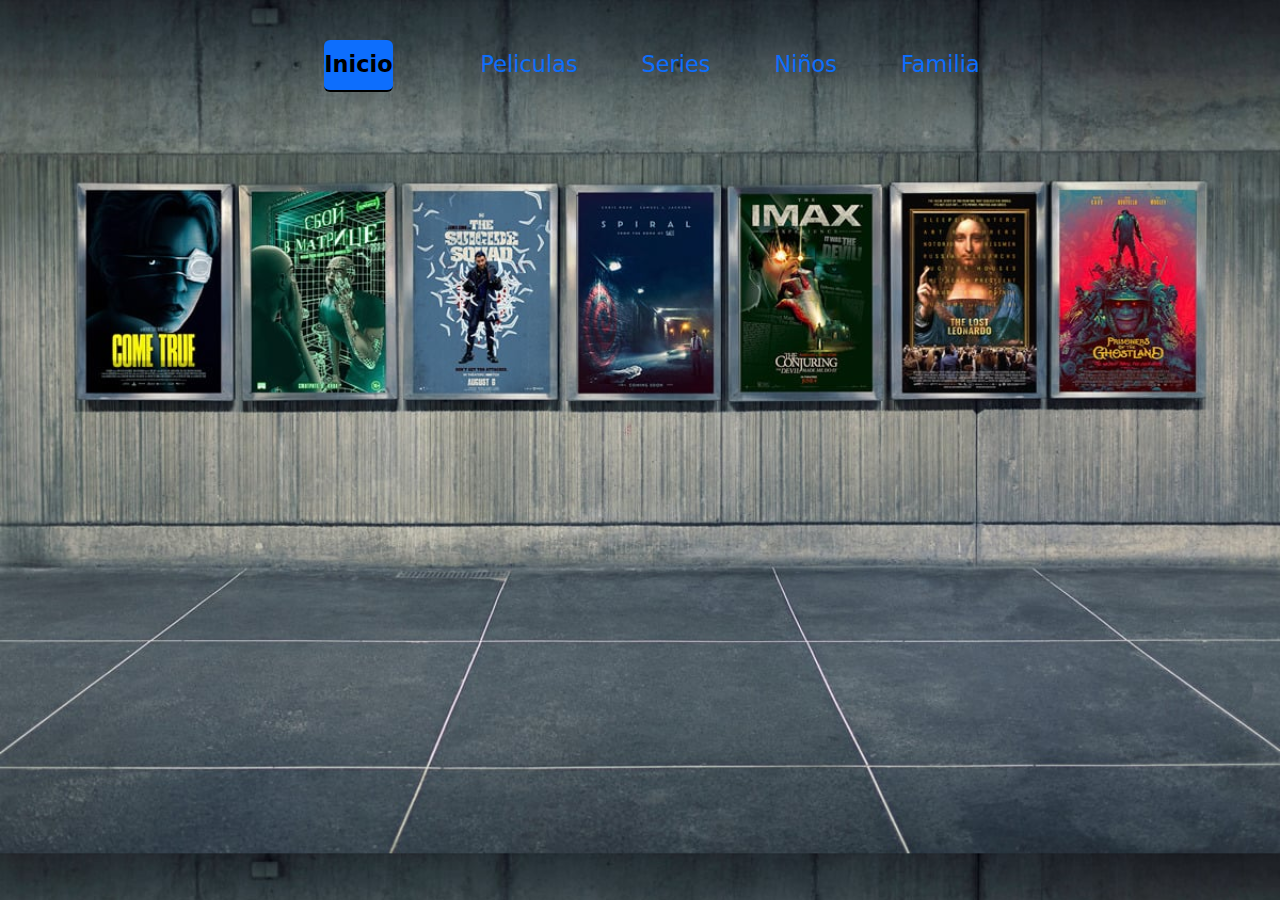
<file: frontend/pagina/peliculas.html>
<!DOCTYPE html>
<html lang="en">
<head>
    <meta charset="UTF-8">
    <meta name="viewport" content="width=device-width, initial-scale=1.0">
    <link href="https://cdn.jsdelivr.net/npm/bootstrap@5.3.3/dist/css/bootstrap.min.css" rel="stylesheet" integrity="sha384-QWTKZyjpPEjISv5WaRU9OFeRpok6YctnYmDr5pNlyT2bRjXh0JMhjY6hW+ALEwIH" crossorigin="anonymous">
    <link rel="stylesheet" href="../styles/pelicula.css">
    <link rel="stylesheet" href="../styles/estilos.css">
    <title>SodaRey-Peliculas</title>
</head>
<body>
   
      <div class="nav nav-pills nav-fill d-flex justify-content-center">
        <ul class="nav nav-underline">
          <li class="nav-item px-5">
            <a class="nav-link active" aria-current="page" href="#">Inicio</a>
          </li>
          <li class="nav-item px-4">
            <a class="nav-link" href="#">Peliculas</a>
          </li>
          <li class="nav-item px-4">
            <a class="nav-link" href="#">Series</a>
          </li>
          <li class="nav-item px-4">
            <a class="nav-link" href="#">Niños</a>
          </li>
          <li class="nav-item px-4">
            <a class="nav-link" href="#">Familia</a>
          </li>
      
        </ul>
      </div>
    <div class="row" id="peliculasTarjeta">

    </div>

    <script type="module" src="../js/peliculas.js"></script>
</body>
</html>
</file>
<file: frontend/styles/pelicula.css>
img{
    width: 150px;
    height: 350px;
}
</file>
<file: frontend/styles/estilos.css>
body{
    background-image: url(../imagen/Best-Movie-Posters-2021.jpg);
    background-size: cover;

}
.titulo h1{
    display: flex;
    justify-content: center;  
    color:  rgb(255, 255, 255);  
    font-size: 40px;
    font-family:'Franklin Gothic Medium', 'Arial Narrow', Arial, sans-serif;
    background: linear-gradient(45deg, #002fec, #ffffff);
    background-clip: text;
    -webkit-background-clip: text;
    -webkit-text-fill-color: transparent;
    animation: glow 2s ease-in-out infinite alternate;
}

       
.formulario {
    position: absolute;
    margin-top: 250px;
    left: 50%;
    transform: translate(-50%, -50%);
    background-color: rgba(255, 255, 255, 0.8); 
    padding: 20px;
    border-radius: 5px;
    z-index: 1; 
}
.nav-contenedor{
    display: flex;
    justify-content: center;
}

.card {
    transition: all 0.3s ease;
}

.card:hover {
    transform: translateY(10px);
    box-shadow: 0 4px 15px rgba(0,0,0,0.2) !important;
}

.nav-pills {
    width: 100%;
    max-width: 800px;
    margin: 0 auto;

}

.nav-item {
    padding: 0 2rem;
    font-size: 1.2rem;
}

.nav-link {
    font-weight: 500;
    font-size: 1.4rem;
}

.nav{
    margin-top: 20px;
}
</file>
